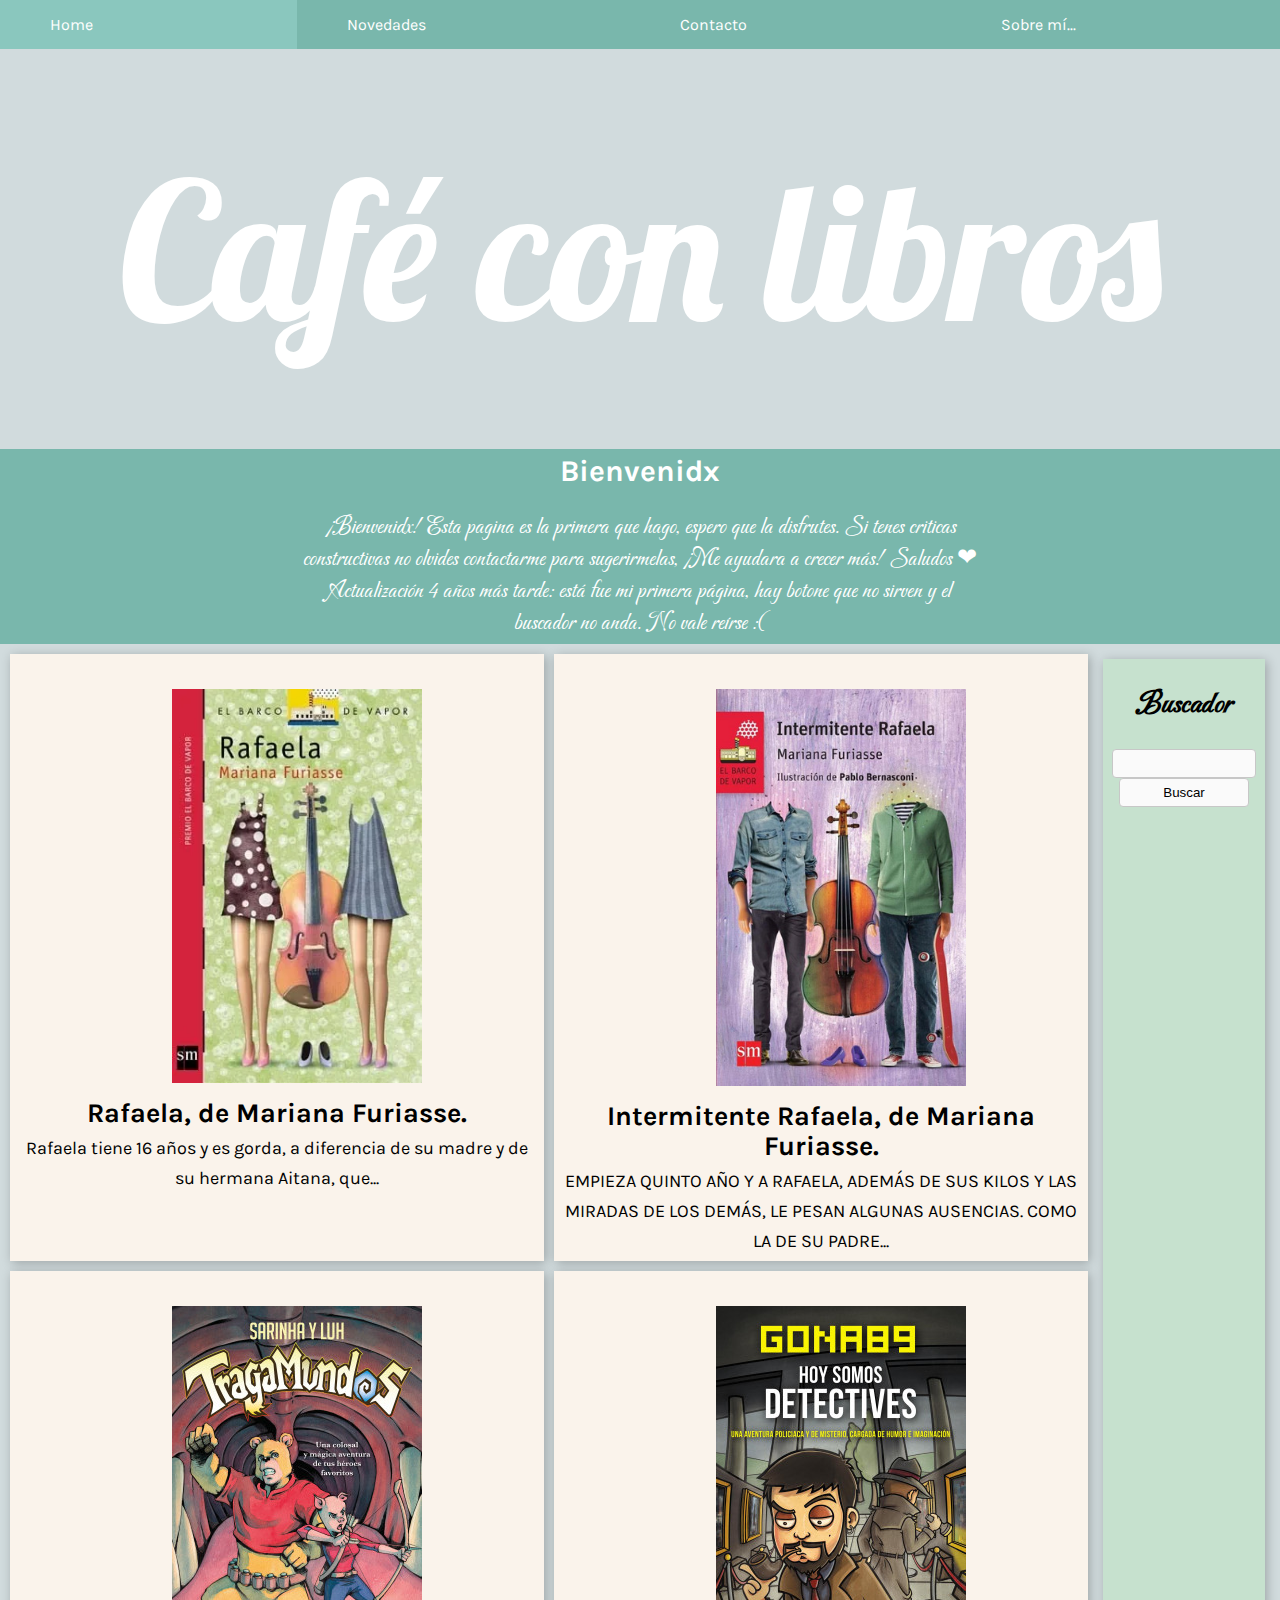
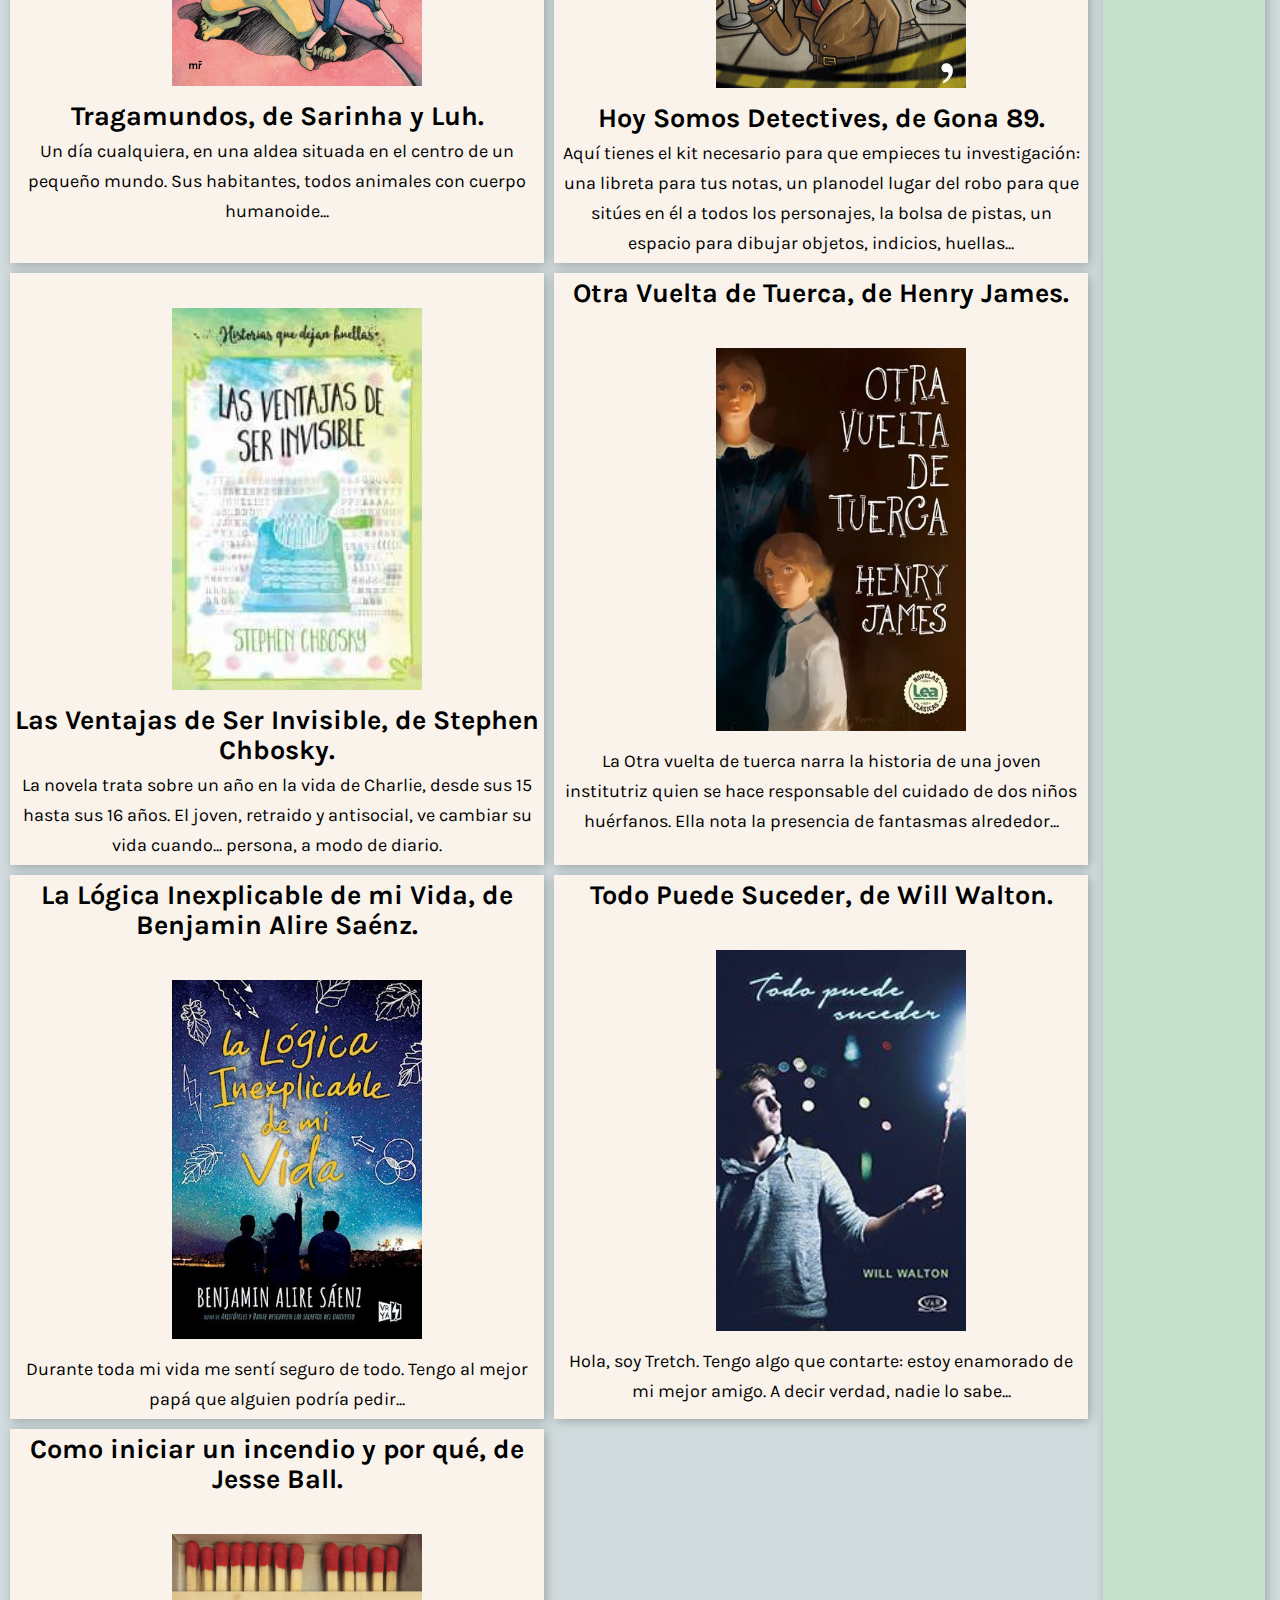
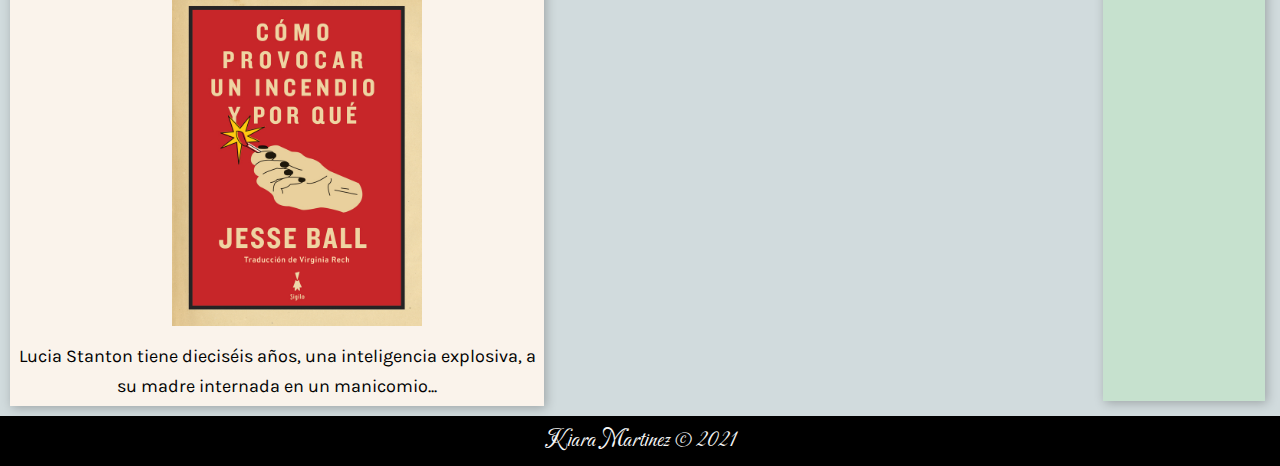
<file: index.html>
<!DOCTYPE html>
<html lang="en">
<head>
    <meta charset="UTF-8">
    <!-- permite carácteres especiales-->
    <meta http-equiv="X-UA-Compatible" content="IE=edge">
     <!-- para indicarle a Microsoft Internet Explorer que utilice el motor de renderizado más reciente (edge) -->
    <meta name="viewport" content="width=device-width, initial-scale=1.0">
    <!-- le dice al navegador que el ancho de la pantalla debe considerarse el "Ancho completo" de la página. Lo que significa que no importa el ancho del dispositivo en el que se encuentre, ya sea en el escritorio o en el móvil.-->
    <link href="https://fonts.googleapis.com/css2?family=Carattere&display=swap" rel="stylesheet">
    <link href="https://fonts.googleapis.com/css2?family=Karla&display=swap" rel="stylesheet">
    <link href="https://fonts.googleapis.com/css2?family=Lobster&display=swap" rel="stylesheet">
    <link href="https://fonts.googleapis.com/css2?family=Berkshire+Swash&display=swap" rel="stylesheet">
    <link rel="stylesheet" href="grid.css">
    <link rel="stylesheet" href="style.css">
    <title>Seré pobre, pero con libros</title>
</head>
<body>
    <header>
        <input type="checkbox" id="btn-menu">
        <label for="btn-menu"> <img src="Menu.png" id="logo"></label>
        <nav class="menu">
            <ul>
                <li><a href="index.html">Home</a></li>
                <li><a href="">Novedades</a></li>
                <li><a href="contacto.html">Contacto</a></li>
                <li><a href="sobremi.html">Sobre mí...</a></li>
            </ul>
        </nav>
    </header>
    <section id="Titulo">
        <div class="sweetscroll">
            <p>
                Café con libros
            </p>
        </div>
    </section>
    <section id="Bienvenida">
        <h2 class="bienvenida">Bienvenidx</h2>
        <br>
        <p>¡Bienvenidx! Esta pagina es la primera que hago, espero que la disfrutes. Si tenes criticas <br>
            constructivas no olvides contactarme para sugerirmelas, ¡Me ayudara a crecer más! Saludos ❤<br>
            Actualización 4 años más tarde: está fue mi primera página, hay botone que no sirven y el <br>
            buscador no anda. No vale reírse :( </p>
    </section>
    <div class="grid">

        <div class="contenedor">
            <div class="link">
                <a href="article1.html"><img id="Portadas" src="coverpage1.jpeg">
                    <h2>
                        Rafaela, de Mariana Furiasse.
                    </h2>
                    <p> Rafaela tiene 16 años y es gorda, a diferencia de su madre y de su hermana Aitana,
                        que...
                    </p>
                </a>
            </div>
            <div class="link">
                <a href="article2.html"><img id="Portadas" src="coverpage2.jpeg">
                    <h2>
                        Intermitente Rafaela, de Mariana Furiasse.
                    </h2>
                    <p> EMPIEZA QUINTO AÑO Y A RAFAELA, ADEMÁS DE SUS KILOS Y LAS MIRADAS DE LOS DEMÁS, LE PESAN ALGUNAS
                        AUSENCIAS. COMO LA DE SU PADRE...
                    </p>
                </a>
            </div>
            <div class="link">
                <a href="article3.html"> <img id="Portadas" src="coverpage3.jpg">
                    <h2>
                        Tragamundos, de Sarinha y Luh.
                    </h2>
                    <p>
                        Un día cualquiera, en una aldea situada en el centro de un pequeño mundo. Sus habitantes, todos
                        animales con cuerpo humanoide...
                    </p>
                </a>
            </div>
            <div class="link">
                <a href="article4.html"> <img id="Portadas" src="hoysomosdetectives.jpg">
                    <h2>
                        Hoy Somos Detectives, de Gona 89.
                    </h2>
                    <p>
                        Aquí tienes el kit necesario para que empieces tu investigación: una libreta para tus notas, un
                        planodel lugar del robo para que sitúes en él a todos los personajes, la bolsa de pistas, un
                        espacio para
                        dibujar objetos, indicios, huellas...
                    </p>
                </a>
            </div>
            <div class="link">
                <a href="article5.html"> <img id="Portadas" src="Lasventajasdeserinvisible.jpg">
                    <h2>
                        Las Ventajas de Ser Invisible, de Stephen Chbosky.
                    </h2>
                    <p>
                        La novela trata sobre un año en la vida de Charlie, desde sus 15 hasta sus 16 años. El
                        joven, retraido y antisocial, ve cambiar su vida cuando...
                        persona, a modo de diario.
                    </p>
                </a>
            </div>

            <div class="link">
                <a href="article6.html">
                    <h2>
                        Otra Vuelta de Tuerca, de Henry James.
                    </h2>
                    <img id="Portadas" src="Otravueltadetuerca.jpg">
                    <p>
                        La Otra vuelta de tuerca narra la historia de una joven institutriz quien se hace
                        responsable del cuidado de dos niños huérfanos. Ella nota la presencia de fantasmas alrededor...
                    </p>
                </a>
            </div>
            <div class="link">
                <a href="article7.html">
                    <h2>
                        La Lógica Inexplicable de mi Vida, de Benjamin Alire Saénz.
                    </h2>
                    <img id="Portadas" src="Lalogicainexplicabledemivida.jpg">
                    <p>
                        Durante toda mi vida me sentí seguro de todo. Tengo al mejor papá que alguien podría
                        pedir...
                    </p>
                </a>
            </div>
            <div class="link">
                <a href="article8.html">
                    <h2>
                        Todo Puede Suceder, de Will Walton.
                    </h2>
                    <img id="Portadas" src="todopuedesuceder.jpg">
                    <p>
                        Hola, soy Tretch. Tengo algo que contarte: estoy enamorado de mi mejor amigo. A decir
                        verdad, nadie lo sabe...
                    </p>
                </a>
            </div>
            <div class="link">
                <a href="article9.html">
                    <h2>
                        Como iniciar un incendio y por qué, de Jesse Ball.
                    </h2>
                    <img id="Portadas" src="CPUIYPQ.jpg">
                    <p>
                        Lucia Stanton tiene dieciséis años, una inteligencia explosiva, a su madre
                        internada en
                        un manicomio...
                    </p>
                </a>
            </div>

        </div>

        <div class="aside">
            <h2> Buscador</h2>
            <form>
                <input type="text">
                <input type="submit" value="Buscar" />
            </form>
        </div>
    </div>
    <footer>
        Kiara Martinez &copy; 2021
    </footer>
</body>
</html>
</file>
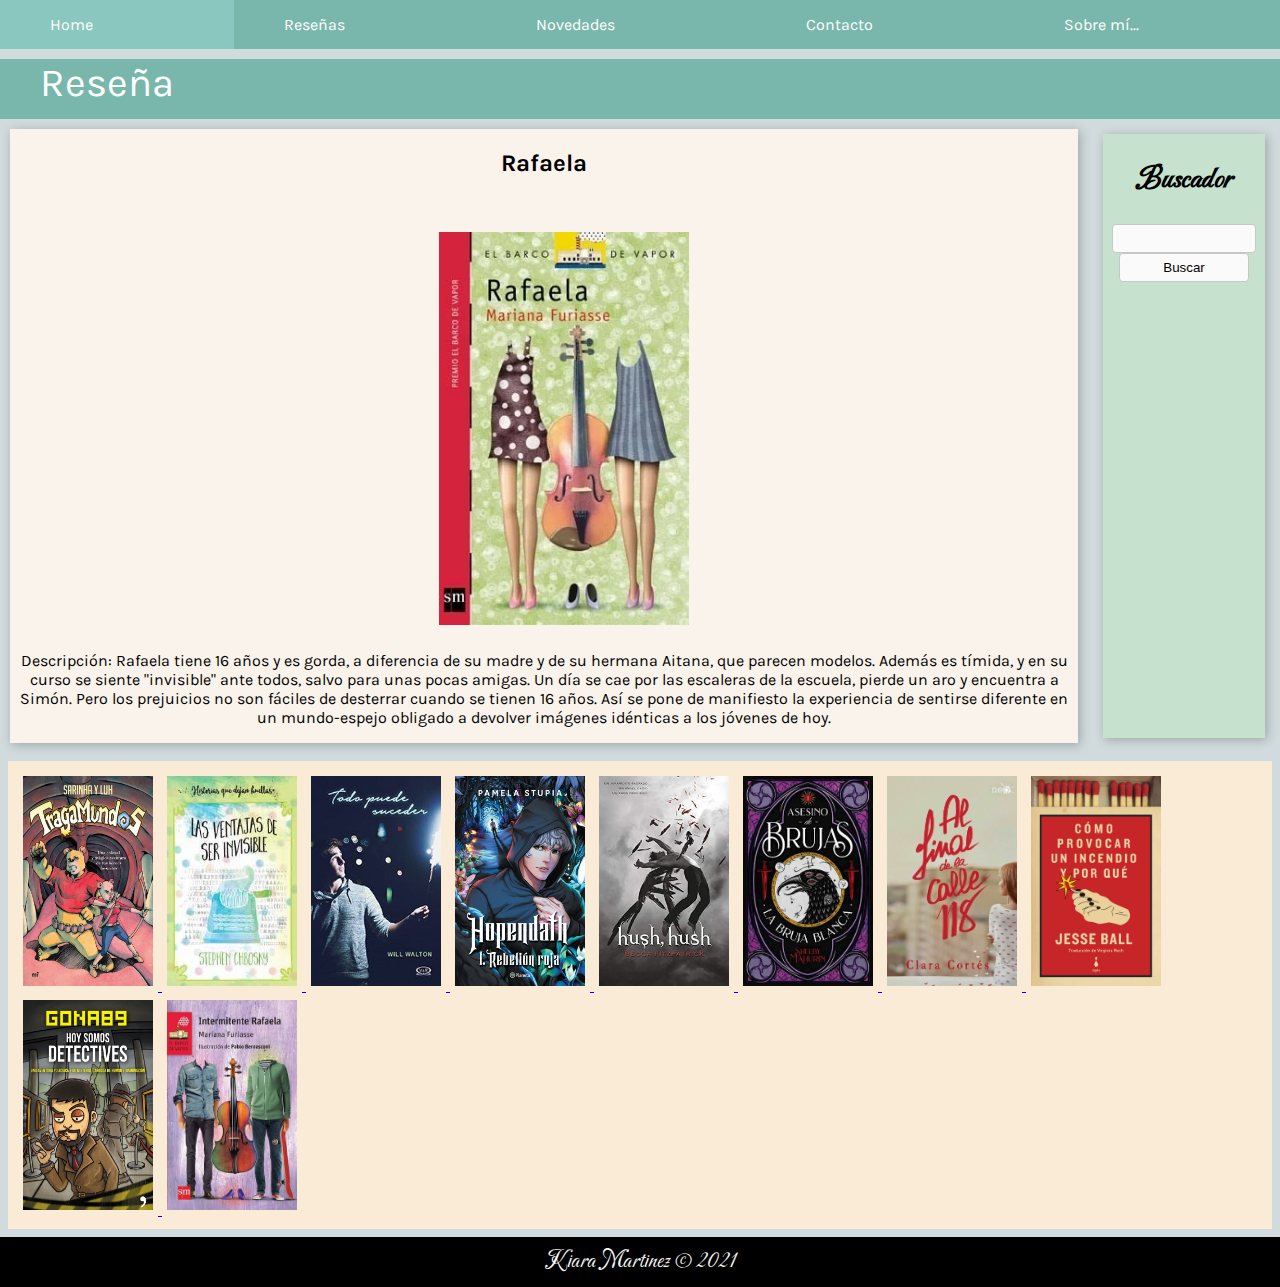
<file: article1.html>
<!DOCTYPE html>
<html lang="en">

<head>
    <meta charset="UTF-8">
    <meta http-equiv="X-UA-Compatible" content="IE=edge">
    <meta name="viewport" content="width=device-width, initial-scale=1.0">
    <link href="https://fonts.googleapis.com/css2?family=Roboto+Condensed&display=swap" rel="stylesheet">
    <link href="https://fonts.googleapis.com/css2?family=Carattere&display=swap" rel="stylesheet">
    <link href="https://fonts.googleapis.com/css2?family=Karla&display=swap" rel="stylesheet">
    <link rel="stylesheet" href="styles.css">
    <link rel="stylesheet" href="grid.css">

    <title> Seré pobre, pero con libros. </title>
</head>

<body>
    <header>
        <nav class="menu">
            <ul>
                <li><a href="index.html"> Home</a></li>
                <li><a href="Reseñas.html">Reseñas</a></li>
                <li><a href="grid.HTML">Novedades</a></li>
                <li><a href="contacto.html"> Contacto</a></li>
                <li><a href="sobremi.html">Sobre mí...</a></li>
            </ul>
        </nav>
    </header>
    <section id="TituloP">
        <div class="sweetscrollP">
            <p>
                Reseña
            </p>
        </div>
    </section>

    <div class="grid">
        <div class="contenedorc">
            <div class="inside1">
                <h2 class="subtitulo">Rafaela</h2>
            </div>
            <div class="inside2">
                <img id="Portadas" src="coverpage1.jpeg" />
            </div>
            <div class="inside3">
                <p>
                    Descripción: Rafaela tiene 16 años y es gorda, a diferencia de su madre y de su hermana Aitana,
                    que
                    parecen modelos.
                    Además es tímida, y en su curso se siente "invisible" ante todos, salvo para unas pocas amigas.
                    Un
                    día se cae por las escaleras de la escuela, pierde un aro y encuentra a Simón. Pero los
                    prejuicios
                    no
                    son fáciles de desterrar cuando se tienen 16 años. Así se pone de manifiesto la experiencia de
                    sentirse
                    diferente en un mundo-espejo obligado a devolver imágenes idénticas a los jóvenes de hoy.
                </p>
            </div>
        </div>
        <div class="aside">
            <h2> Buscador</h2>
            <form>
                <input type="text">
                <input type="submit" value="Buscar" />
            </form>
        </div>

    </div>
    <section id="Sugestions">
        <a href="article3.html">
            <img id="Miniaturas" src="coverpage3.jpg">
        </a>
        <a href="article5.html">
            <img id="Miniaturas" src="Lasventajasdeserinvisible.jpg">
        </a>
        <a href="article8.html">
            <img id="Miniaturas" src="todopuedesuceder.jpg">
        </a>
        <a href="grid.HTML">
            <img id="Miniaturas" src="Hopendath.jpg">
        </a>
        <a href="rafaela.HTML">
            <img id="Miniaturas" src="hushush.jpg">
        </a>
        <a href="contacto.HTML">
            <img id="Miniaturas" src="ASESINODEBURJAS.jpg">
        </a>
        <a href="sobremi.HTML">
            <img id="Miniaturas" src="AFDLC188.jpg">
        </a>
        <a href="article9.html">
            <img id="Miniaturas" src="CPUIYPQ.jpg">
        </a>
        <a href="article4.html">
            <img id="Miniaturas" src="hoysomosdetectives.jpg">
        </a>
        <a href="article2.html">
            <img id="Miniaturas" src="coverpage2.jpeg">
        </a>
    </section>

    <footer>
        Kiara Martinez &copy; 2021
    </footer>

</body>

</html>
</file>
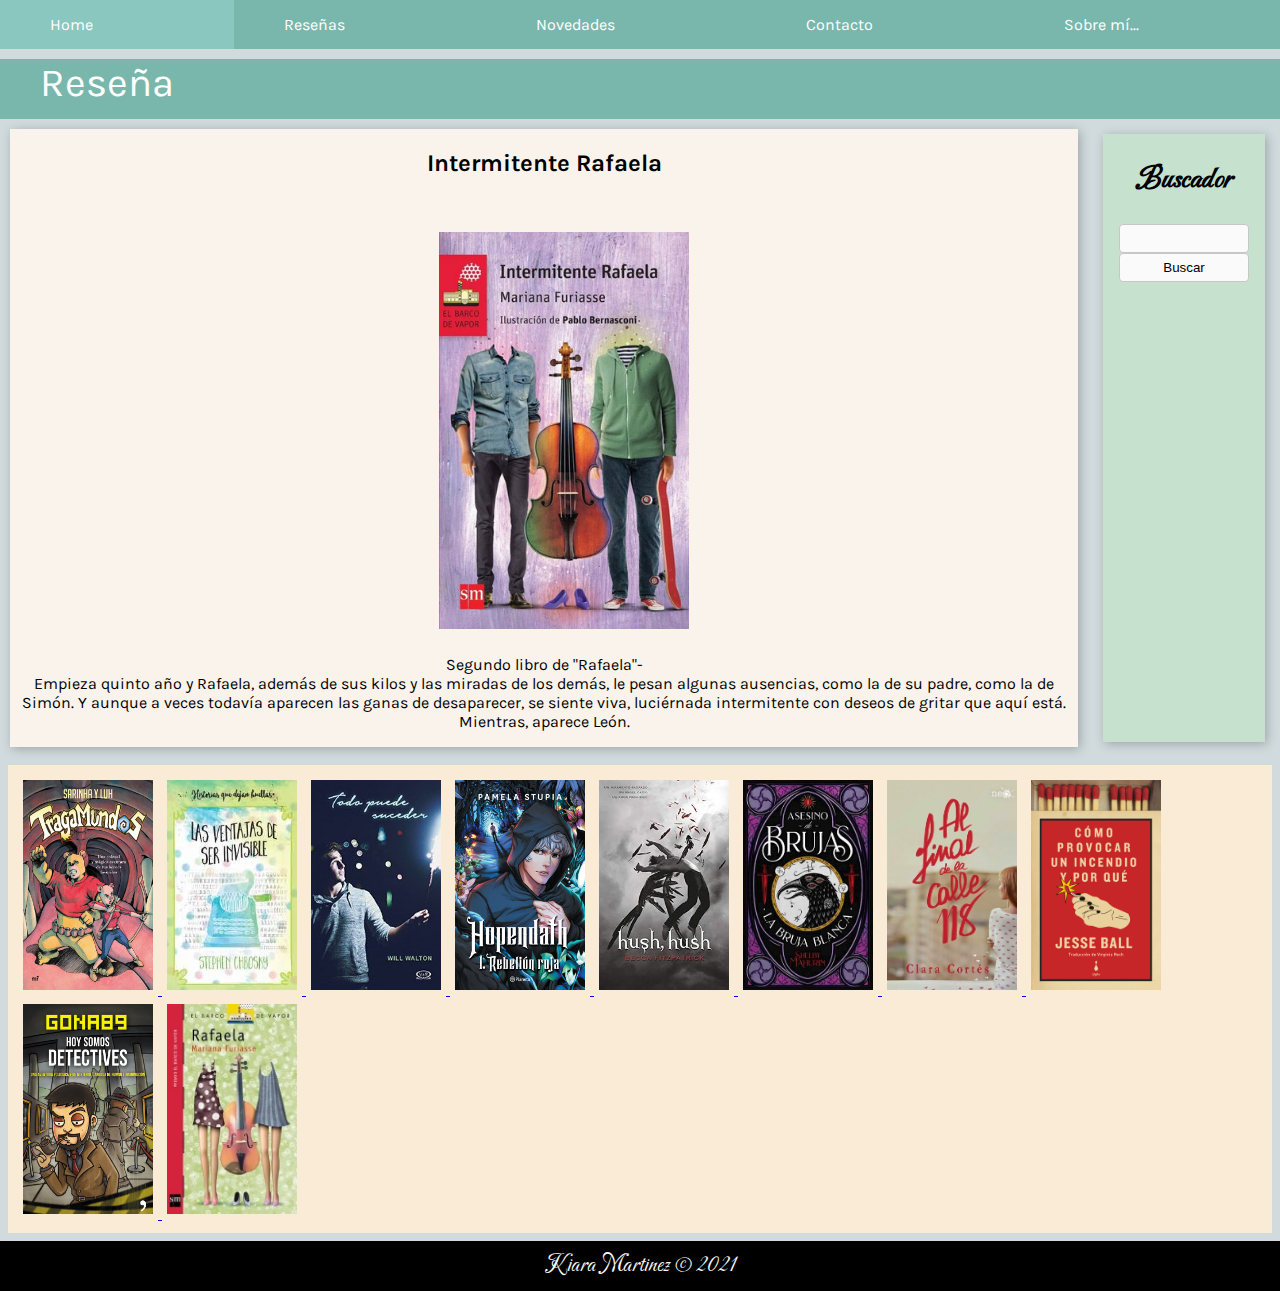
<file: article2.html>
<head>
    <meta charset="UTF-8">
    <meta http-equiv="X-UA-Compatible" content="IE=edge">
    <meta name="viewport" content="width=device-width, initial-scale=1.0">
    <link href="https://fonts.googleapis.com/css2?family=Roboto+Condensed&display=swap" rel="stylesheet">
    <link href="https://fonts.googleapis.com/css2?family=Carattere&display=swap" rel="stylesheet">
    <link href="https://fonts.googleapis.com/css2?family=Karla&display=swap" rel="stylesheet">
    <link rel="stylesheet" href="styles.css">
    <link rel="stylesheet" href="grid.css">

    <title> Seré pobre, pero con libros. </title>
</head>

<body>
    <header>
        <nav class="menu">
            <ul>
                <li><a href="index.html"> Home</a></li>
                <li><a href="Reseñas.html">Reseñas</a></li>
                <li><a href="grid.HTML">Novedades</a></li>
                <li><a href="contacto.html"> Contacto</a></li>
                <li><a href="sobremi.html">Sobre mí...</a></li>
            </ul>
        </nav>
    </header>
    <section id="TituloP">
        <div class="sweetscrollP">
            <p>
               Reseña
            </p>
        </div>
           </section>


    <div class="grid">
        <div class="contenedorc">
            <div class="article">

                <h2 class="subtitulo"> Intermitente Rafaela</h2>
                <img id="Portadas" src="coverpage2.jpeg" />
                <p>
                    Segundo libro de "Rafaela"-
                    <br>
                    Empieza quinto año y Rafaela, además de sus kilos y las miradas de los demás, le pesan algunas
                    ausencias, como la de su padre, como la de Simón. Y aunque a veces todavía aparecen las ganas de
                    desaparecer,
                    se siente viva, luciérnada intermitente con deseos de gritar que aquí está. Mientras, aparece León.
                </p>
                
            </div>

        </div>
        <div class="aside">
            <h2> Buscador</h2>
            <form>
                <input type="text">
                <input type="submit" value="Buscar" />
            </form>
        </div>

    </div>
    <section id="Sugestions">
        <a href="article3.html">
            <img id="Miniaturas" src="coverpage3.jpg">
       </a>
       <a href="article5.html">
           <img id="Miniaturas" src="Lasventajasdeserinvisible.jpg">
       </a>
       <a href="article8.html">
           <img id="Miniaturas" src="todopuedesuceder.jpg">
       </a>
       <a href="grid.HTML">
           <img id="Miniaturas" src="Hopendath.jpg">
       </a>
       <a href="rafaela.HTML">
           <img id="Miniaturas" src="hushush.jpg">
       </a>
       <a href="contacto.HTML">
           <img id="Miniaturas" src="ASESINODEBURJAS.jpg">
       </a>
       <a href="sobremi.HTML">
           <img id="Miniaturas" src="AFDLC188.jpg">
       </a>
       <a href="article9.html">
           <img id="Miniaturas" src="CPUIYPQ.jpg">
       </a>
       <a href="article4.html">
           <img id="Miniaturas" src="hoysomosdetectives.jpg">
       </a>
       <a href="article1.html">
           <img id="Miniaturas" src="coverpage1.jpeg">
       </a>
        </a>
    </section>

    <footer>
        Kiara Martinez &copy; 2021
    </footer>

</body>

</html>
</file>
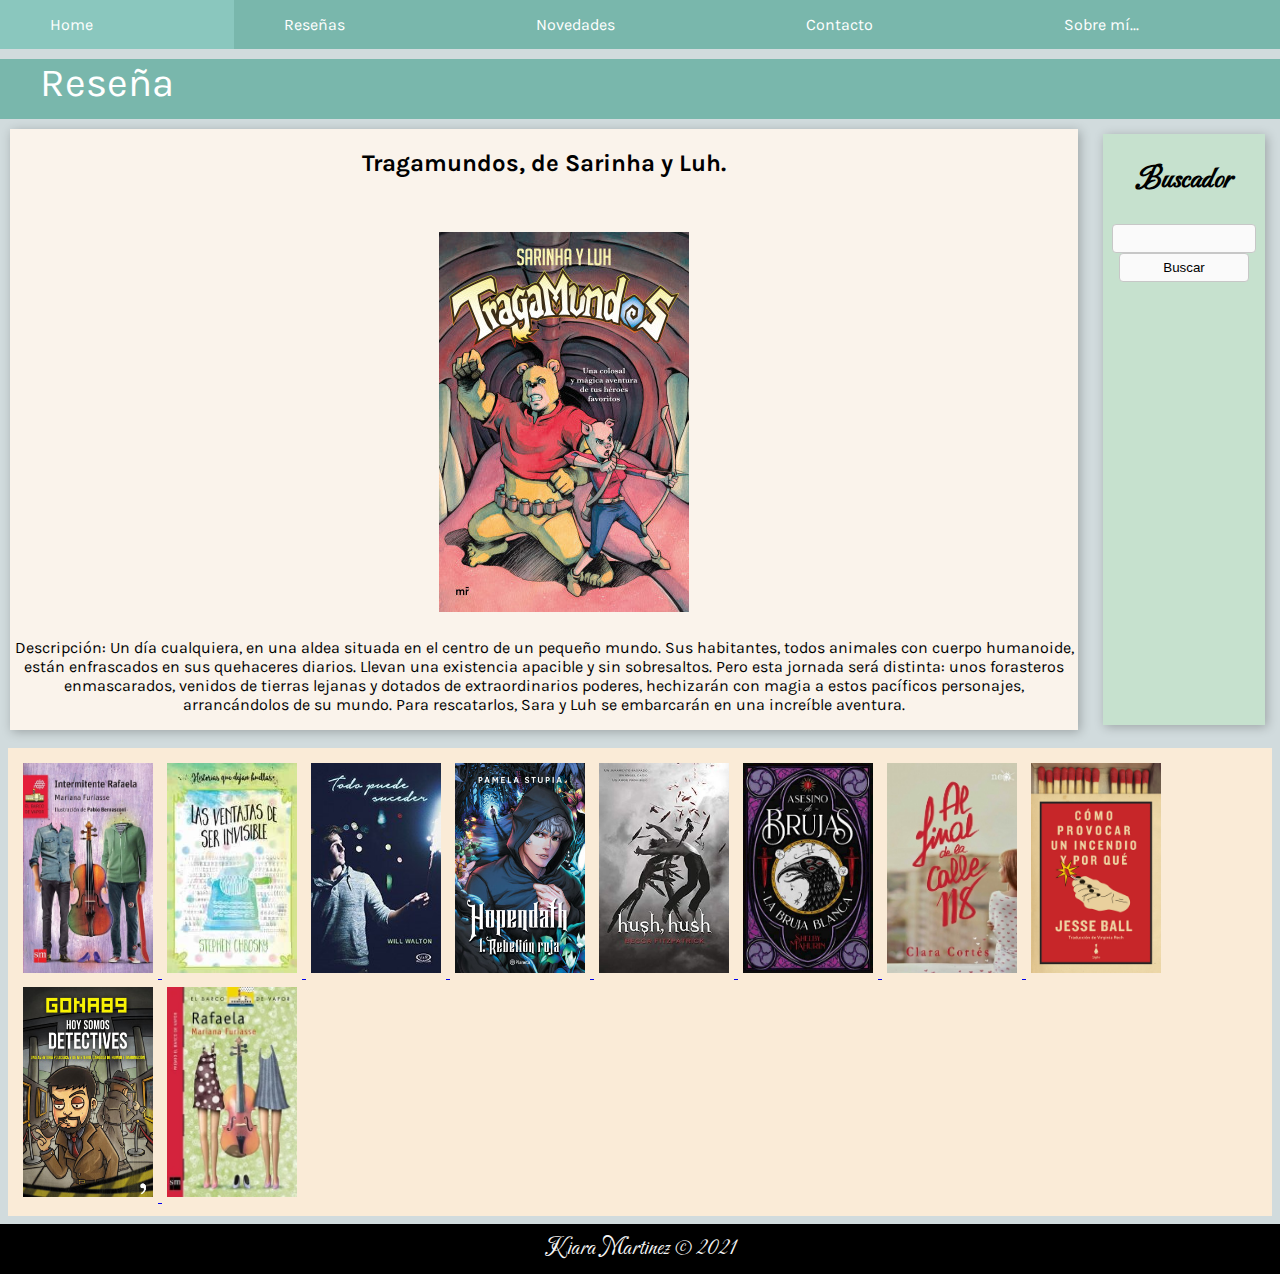
<file: article3.html>
<!DOCTYPE html>
<html lang="en">

<head>
    <meta charset="UTF-8">
    <meta http-equiv="X-UA-Compatible" content="IE=edge">
    <meta name="viewport" content="width=device-width, initial-scale=1.0">
    <link href="https://fonts.googleapis.com/css2?family=Roboto+Condensed&display=swap" rel="stylesheet">
    <link href="https://fonts.googleapis.com/css2?family=Carattere&display=swap" rel="stylesheet">
    <link href="https://fonts.googleapis.com/css2?family=Karla&display=swap" rel="stylesheet">
    <link rel="stylesheet" href="styles.css">
    <link rel="stylesheet" href="grid.css">

    <title> Seré pobre, pero con libros. </title>
</head>

<body>
    <header>
        <nav class="menu">
            <ul>
                <li><a href="index.html"> Home</a></li>
                <li><a href="Reseñas.html">Reseñas</a></li>
                <li><a href="grid.HTML">Novedades</a></li>
                <li><a href="contacto.html"> Contacto</a></li>
                <li><a href="sobremi.html">Sobre mí...</a></li>
            </ul>
        </nav>
    </header>
    
    <section id="TituloP">
        <div class="sweetscrollP">
            <p>
               Reseña
            </p>
        </div>
           </section>
           
    <div class="grid">
        <div class="contenedorc">
            <div class="article">
                <h2>
                    Tragamundos, de Sarinha y Luh.
                </h2>
                <img id="Portadas" src="coverpage3.jpg">
                <p>
                    Descripción:
                    Un día cualquiera, en una aldea situada en el centro de un pequeño mundo. Sus habitantes, todos
                    animales
                    con cuerpo humanoide, están enfrascados en sus quehaceres diarios. Llevan una existencia apacible y
                    sin
                    sobresaltos. Pero esta jornada será distinta: unos forasteros enmascarados, venidos de tierras
                    lejanas y
                    dotados de extraordinarios poderes, hechizarán con magia a estos pacíficos personajes, arrancándolos
                    de
                    su mundo. Para rescatarlos, Sara y Luh se embarcarán en una increíble aventura.
                </p>
            </div>

        </div>
        <div class="aside">
            <h2> Buscador</h2>
            <form>
                <input type="text">
                <input type="submit" value="Buscar" />
            </form>
        </div>

    </div>
    <section id="Sugestions">
        <a href="article2.html">
            <img id="Miniaturas" src="coverpage2.jpeg">
       </a>
       <a href="article5.html">
           <img id="Miniaturas" src="Lasventajasdeserinvisible.jpg">
       </a>
       <a href="article8.html">
           <img id="Miniaturas" src="todopuedesuceder.jpg">
       </a>
       <a href="grid.HTML">
           <img id="Miniaturas" src="Hopendath.jpg">
       </a>
       <a href="rafaela.HTML">
           <img id="Miniaturas" src="hushush.jpg">
       </a>
       <a href="contacto.HTML">
           <img id="Miniaturas" src="ASESINODEBURJAS.jpg">
       </a>
       <a href="sobremi.HTML">
           <img id="Miniaturas" src="AFDLC188.jpg">
       </a>
       <a href="article9.html">
           <img id="Miniaturas" src="CPUIYPQ.jpg">
       </a>
       <a href="article4.html">
           <img id="Miniaturas" src="hoysomosdetectives.jpg">
       </a>
       <a href="article1.html">
           <img id="Miniaturas" src="coverpage1.jpeg">
       </a>
        
    </section>

    <footer>
        Kiara Martinez &copy; 2021
    </footer>

</body>

</html>
</file>
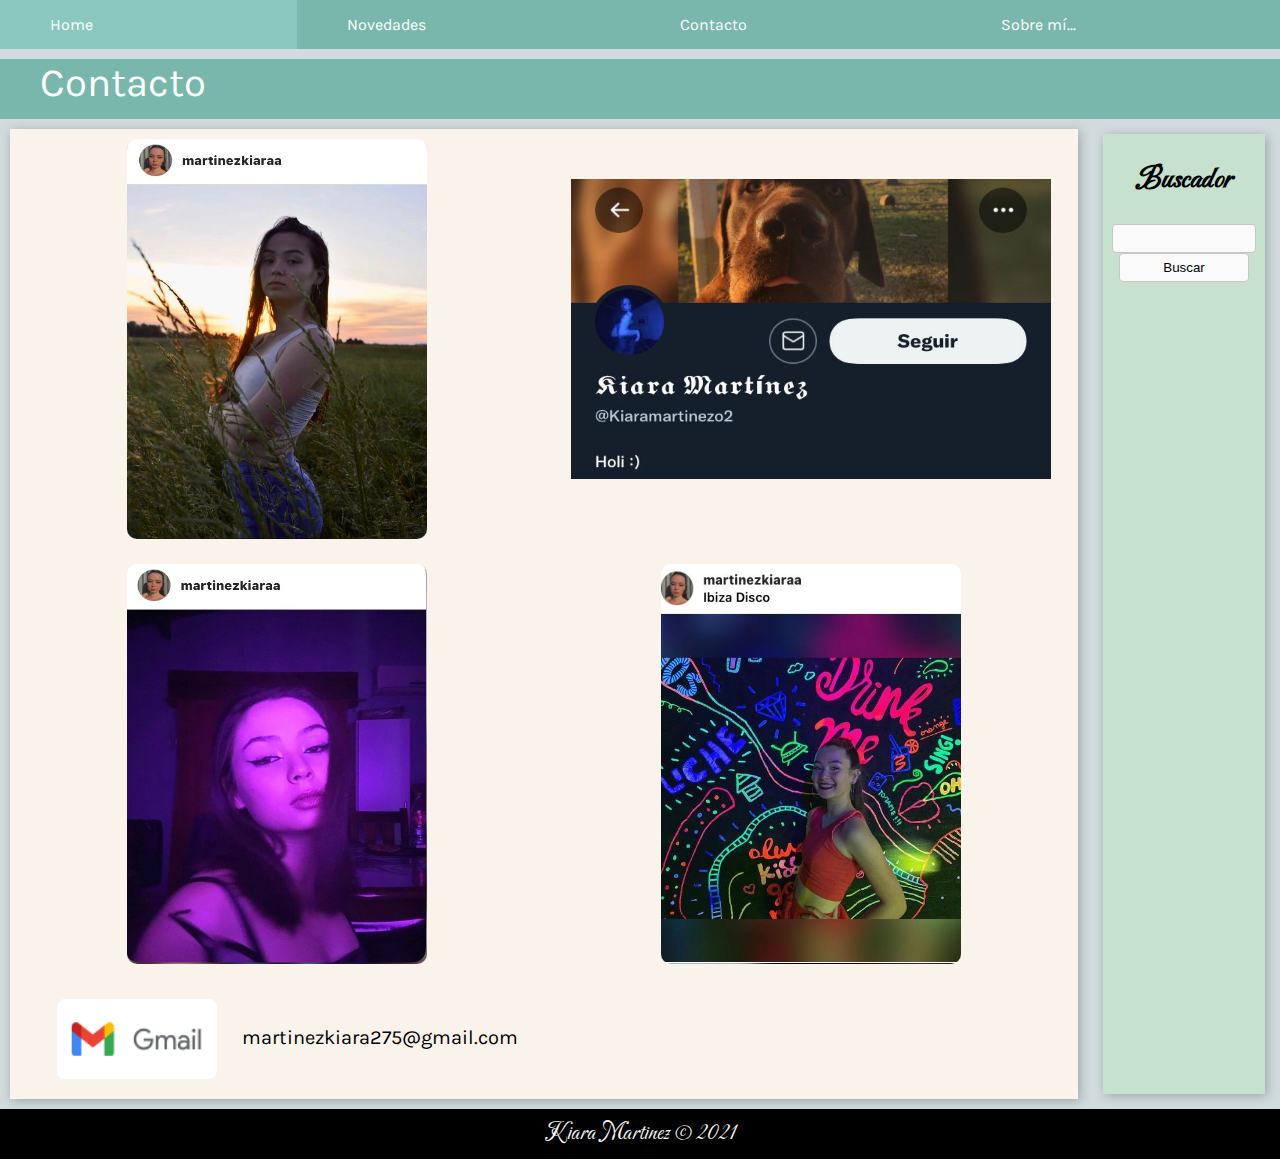
<file: contacto.html>
<!DOCTYPE html>
<html lang="en">

<head>
    <meta charset="UTF-8">
    <meta http-equiv="X-UA-Compatible" content="IE=edge">
    <meta name="viewport" content="width=device-width, initial-scale=1.0">
    <link href="https://fonts.googleapis.com/css2?family=Roboto+Condensed&display=swap" rel="stylesheet">
    <link href="https://fonts.googleapis.com/css2?family=Carattere&display=swap" rel="stylesheet">
    <link href="https://fonts.googleapis.com/css2?family=Karla&display=swap" rel="stylesheet">
    <link rel="stylesheet" href="styles.css">
    <link rel="stylesheet" href="grid.css">

    <title> Seré pobre, pero con libros. </title>
</head>

<body>
    <header>
        <input type="checkbox" id="btn-menu">
        <label for="btn-menu"> <img src="Menu.png" id="logo"></label>
        <nav class="menu">
            <ul>
                <li><a href="index.html">Home</a></li>
                <li><a href="">Novedades</a></li>
                <li><a href="contacto.html">Contacto</a></li>
                <li><a href="sobremi.html">Sobre mí...</a></li>
            </ul>
        </nav>
    </header>

    <section id="TituloP">
        <div class="sweetscrollP">
            <p>
                Contacto
            </p>
        </div>
    </section>

    <div class="grid">
        <div class="contenedort">
            <div class="textoc">
                <div class="inside1">
                    <a href="https://www.instagram.com/p/B6HHiPSFwGf/?utm_medium=copy_link">
                        <img class="fotos" src="IG1.jpeg">
                    </a>
                </div>
                <div class="inside2">
                    <a href="https://twitter.com/Kiaramartinezo2">
                        <img class="twitter" src="twitter.jpeg">
                    </a>
                </div>
                <div class="inside3">
                    <a href="https://www.instagram.com/p/CTJKu6Ns7qR/?utm_medium=copy_link">
                        <img class="fotos" src="IG3.jpeg">
                    </a>
                </div>
                <div class="inside4">
                    <a href="https://www.instagram.com/p/B4GGM0vFNET/?utm_medium=copy_link">
                        <img class="fotos" src="IG2.jpeg">
                    </a>
                </div>
                <div class="inside5">
                    <img class="gmail" src="GMAIL.PNG">
                    martinezkiara275@gmail.com
                </div>
            </div>
        </div>
        <div class="aside">
            <h2> Buscador</h2>
            <form>
                <input type="text">
                <input type="submit" value="Buscar" />
            </form>
        </div>

    </div>

    <footer>
        Kiara Martinez &copy; 2021
    </footer>

</body>

</html>
</file>
<file: grid.css>
.contenedor {
    display: grid;
    grid-template-columns: 50% 50%;
    grid-gap: 10px;
}
.contenedorc {
    display: grid;
    grid-template-columns: 100%;
   /* grid-gap: 5px; */
}
.contenedort{
    display: grid;
    grid-template-columns: 100%;
    grid-gap: 5px;
}
@media (max-width:768px){
    .contenedor {
        display: grid;
        grid-template-columns: 50% 50%;
        grid-column-gap: 5px !;
    }
}
</file>
<file: style.css>
body {
    margin: 0;
    background-color: rgba(209,219,221,255);
    font-size: 16px;
}
header {
    width: 100%;
   background-color: rgba(121,183,172,255) ;
   position: sticky;
   top: 0;
   margin-left: auto;
   margin-right: auto;
   min-width: 18.75rem;
}
#btn-menu{
    display: none;
    width: 1.875rem;
    height: 1.875rem;
    padding: 0.625rem;
}
header label{
    display: none;
border-right: 1px solid #fff;
}
header label:hover{
    cursor: pointer;
    background: rgba(138,199,190,259);
}
#logo{
    width: 1.875rem;
    height: 1.875rem;
    padding: 0.3125rem;
}
.menu ul{
    margin: 0;
    list-style: none;
   padding: 0;
    display: flex;
    justify-content: center;
}
.menu li:hover{
    background: rgba(138,199,190,259);
}
.menu li{
    flex-grow: 1;
}
.menu li a  {
    display: block;
    padding: 0.9375rem  3.125rem;
    color: #fff;
    text-decoration: none;
    font-family: 'Karla'; 
}
#Titulo{
    height: 400px;
    display: flex;
    justify-content: space-evenly;
    padding: 0px 2.5rem;
    align-items: center;
    background-image:url('https://raw.githubusercontent.com/Martinezkiaraa/caf-conlibros/main/Fondo.jpg');
}

.sweetscroll p{
    font-family: 'Lobster', cursive;
    color: white;
    font-size: 12rem;
    height: 6.25rem;
    width: 100%;
    margin: 0px;
    text-align: center;
    padding: 20px 0;
    line-height: 6.25rem;
}
#Bienvenida{
     color: white;
   width: 100%;
   /*height: 6.25rem;*/
   height: auto;
   background-color: rgba(121,183,172,255) ;
   text-align: center; 
   font-family: 'Karla';
   font-size: 1.25rem;
}
#Bienvenida> h2{
   margin: 0;
   padding-top: 4px;
}
#Bienvenida> p{
    font-size: 1.50rem;
    font-family: 'Carattere', cursive;
    line-height: 2rem;
    margin: 0;
    padding-bottom: 4px;
}
#TituloP{
    margin-top: 10px;
    height: 60px;
    justify-content: space-evenly;
    padding: 0px 40px;
    align-items: center;
    background-color: rgba(121,183,172,255);
}
.sweetscrollP p{
    font-family: 'Lobster', 'Karla', cursive;
    color: white;
    font-size: 40px;
    height: 50px;
    width: 100%;
    margin: 0px;
    text-align: left;
    line-height: auto;
}
.grid{
    display: grid;
    grid-template-columns: 85% 15%;
    }
.contenedor {
    width: auto;
margin: 0.625rem;
line-height: 3.125rem;
text-align: center;
}
.contenedor > div {
    /*padding: 0.625rem;*/
    color: black;
    background-color:rgba(250,243,235,255);
  box-shadow: 2px 2px 10px rgba(0,0,0,.25);
}
.link{
    font-family: 'Karla', cursive;
    font-size:large;
    line-height: 30px;
}
.link > a{
   color: black;
   text-decoration: none;
   margin: auto;
}
.link> a > h2{
    margin: 5px;
}
.link> a > p{
    margin: 5px;
}
/* COTENEDORES DE TEXTO*/
.contenedort{
    text-decoration: none;
    width: auto;
    margin: 10px;   
    font-size: 30px;
    font-family: 'Karla';
    color: black;
    line-height: 50px;
    text-align: center; 
    background-color:rgba(250,243,235,255);
    box-shadow: 2px 2px 10px rgba(0,0,0,.25);
}
.contenedort > div { 
    display: grid;
    grid-template-columns: auto auto;
    grid-template-rows: auto auto;
}
/* CONTENEDOR DE LINK EN CONTACTO*/
.contenedort >div> .inside2 a{
text-decoration: none;
color: black;
}
.contenedort >div> .inside5 {
font-size: 20px;
}
/* clases de imagenes*/
img.fotos {
    border-radius: 10px;
    height: 400px;
    width: 300px;
    margin-top: 10px;
}
img.logo{
    border-radius: 10px;
    margin-top: 10px;
    height: 200px;
    width: 200px;
}
img.twitter{
    height: 300px;
    width: 480px;
    margin-top: 50px ;
    vertical-align: text-bottom;
}
img.gmail{
    vertical-align: middle;
    height: 80px;
    width: 160px;
    margin: 20px;
    border-radius: 8px;
}
.contenedorc{
    text-decoration: none;
     width: auto;
     margin: 10px;   
     font-size: 1rem;
     font-family: 'Karla';
     color: black;
     text-align: center; 
     background-color:rgba(250,243,235,255);
     box-shadow: 2px 2px 10px rgba(0,0,0,.25);
 }
 .contenedorc > div> .inside1 h2 {
     width: 100%;
     height: 80px;
     font-family: 'Carattere';
 }
#Portadas {
    margin-top: 25px;
    margin-left: 40px;
    max-width: 100%;
    width: 250px;
    height: auto;
    vertical-align: middle;
  padding: 10px;
    /*vertical-align:-webkit-baseline-middle;*/
   }
   .aside{
    background-color: rgba(198,225,206,255) ;
    margin: 15px;
    text-align: center;
    box-shadow: 2px 2px 10px rgba(0,0,0,.25);
}
.aside>h2{
    font-size: 2rem;
    font-family: 'Carattere';
}
.aside input{
    padding: 6px;
  text-align: center;
  width: 8.125rem;
  border: 1px solid #c7c7c7;
  background-color: rgb(250, 250, 250);
  border-radius: 4px;
  outline: none;
}
footer{
    background-color:black;
    color: whitesmoke;
    text-align: center;
    height: 50px ;
    line-height: 50px;
    font-family: 'Carattere', cursive;
    font-size: x-large;
}
#Sugestions{
    background-color: antiquewhite;
    margin: 8px;
    display: inline-block;
    width: auto;
    padding: 10px;
}
#Miniaturas{
    margin: 5px;
    width: 130px;
    height: 210px;
}



@media (max-width:768px){
    header label{
        width: 40px;
        display: block;
    }
    .menu {
        position: absolute;
        background:rgba(138,199,190,259);
        width: 70%;
        margin-left: -70%;
        transition: all 0.5s;
    }
    .menu ul{
        flex-direction: column;
    }
    .menu li{
        border-top: 1px solid #fff;
    }
    #btn-menu:checked ~ .menu {
        margin: 0;
    }
    #Titulo{
        height: 8.4375rem;
        min-width: 8.75rem;
    }
    .sweetscroll p{
        font-family: 'Lobster', cursive;
        color: white;
        font-size: 3rem;
       /* height: 2rem;*/
        width: 100%;
        margin: 0px;
        text-align: center;
        padding: 20px 0;
        line-height: 6.25rem;
    }
    #Bienvenida{
        color: white;
      width: 100%;
      /*height: 6.25rem;*/
      height: auto;
      background-color: rgba(121,183,172,255) ;
      text-align: center; 
      font-family: 'Karla';
      font-size: 0.9rem;
   }
   #Bienvenida> h2{
      margin: 0;
      padding-top: 1px;
   }
   #Bienvenida> p{
       font-size: 1rem;
       font-family: 'Carattere', cursive;
       line-height: 1rem;
       margin: 0;
       padding-bottom: 2px;
   }
   #TituloP{
    color: white;
     /* width: 100%;*/
      /*height: 6.25rem;*/
      height: auto;
      background-color: rgba(121,183,172,255) ;
      text-align: center; 
      font-family: 'Karla';
      font-size: 0.9rem;
}
.sweetscrollP p{
    font-family: 'Lobster', 'Karla', cursive;
    color: white;
    font-size: 1rem;
    height: auto;
    width: 375px;
    margin: 0px;
    text-align: left;
    line-height: auto;
}
   .grid{
    display: grid;
    grid-template-columns: 100%;
    }
   .contenedor {
    width: 370px;
    margin-left: 30px;
    margin-top: 10px;
  line-height: 3.125rem;
  text-align: center;
 }
 .contenedor > div {
    width: 7.8125rem;
    height: 11.875rem;
    color: black;
    background-color:rgba(250,243,235,255);
  box-shadow: 1px 1px 5px rgba(0,0,0,.25);
 }

 .link h2{
  /*  font-family: 'Karla', cursive;
    font-size:0.5rem;
    line-height: 11px;*/
    display: none;
 }
 .link > a >p {
   display: none;
 }
 /* COTENEDORES DE TEXTO*/
.contenedort{
    text-decoration: none;
    width: auto;
    margin: 0.3125rem;   
    font-size: 0.9375rem;
    font-family: 'Karla';
    color: black;
    line-height: 1.5625rem;
    text-align: center; 
    background-color:rgba(250,243,235,255);
    box-shadow: 2px 2px 10px rgba(0,0,0,.25);
}
.contenedort > div { 
    display: grid;
    grid-template-columns: auto auto;
    grid-template-rows: auto auto;
}
/* CONTENEDOR DE LINK EN CONTACTO*/
.contenedort >div> .inside2 a{
text-decoration: none;
color: black;
}
.contenedort >div> .inside5 {
    margin-left: 10px;
font-size: 10px;
}
/* clases de imagenes*/
img.fotos {
    border-radius: 10px;
    height: 130px;
    width: 104px;
    margin-top: 10px;
}
img.logo{
    border-radius: 10px;
    margin-top: 10px;
    height: 50px;
    width: 50px;
}
img.twitter{
    height: 90px;
    width: 160px;
    margin-top: 25px ;
    margin-right: 10px;
    vertical-align: text-bottom;
}
img.gmail{
    vertical-align: middle;
    height: 40px;
    width: 80px;
    margin: 10px;
    border-radius: 8px;
}
.contenedorc{
    text-decoration: none;
     width: auto;
     margin: 5px;   
     font-size: 0.8rem;
     font-family: 'Karla';
     color: black;
     text-align: center; 
     background-color:rgba(250,243,235,255);
     box-shadow: 2px 2px 10px rgba(0,0,0,.25);
 }
 .contenedorc > div {
     /*display: block; */ 
     display:flexbox;
    /* grid-template-columns: 60% 40%;*/
   /*  grid-template-rows: 20% auto;*/
    /* grid-gap: 5px;*/
 
 }
 #Portadas {
    margin-top: 0px;
    margin-left: 0px;
    max-width: 100%;
    height: 190px;
    width: 125px;
    vertical-align: middle;
      padding: 0px;
    /*vertical-align:-webkit-baseline-middle;*/
   }
   .aside{
    visibility: hidden;
 } 
 .aside>h2{
   visibility: hidden;
 }
 .aside input{
    display: none;
 }
 footer{
    background-color:black;
    color: whitesmoke;
    text-align: center;
    width: 100%;
    height: 30px ;
    font-family: 'Carattere', cursive;
    font-size: 1rem;
}
#Sugestions{
  display: none;
}
#Miniaturas{
  display: none;
}

}
</file>
<file: styles.css>
body {
    margin: 0;
    background-color: rgba(209,219,221,255);
    font-size: 16px;
}
header {
    width: 100%;
   background-color: rgba(121,183,172,255) ;
   position: sticky;
   top: 0;
   margin-left: auto;
   margin-right: auto;
   min-width: 18.75rem;
}
#btn-menu{
    display: none;
    width: 1.875rem;
    height: 1.875rem;
    padding: 0.625rem;
}
header label{
    display: none;
border-right: 1px solid #fff;
}
header label:hover{
    cursor: pointer;
    background: rgba(138,199,190,259);
}
#logo{
    width: 1.875rem;
    height: 1.875rem;
    padding: 0.3125rem;
}
.menu ul{
    margin: 0;
    list-style: none;
   padding: 0;
    display: flex;
    justify-content: center;
}
.menu li:hover{
    background: rgba(138,199,190,259);
}
.menu li{
    flex-grow: 1;
}
.menu li a  {
    display: block;
    padding: 0.9375rem  3.125rem;
    color: #fff;
    text-decoration: none;
    font-family: 'Karla'; 
}
#Titulo{
    height: 400px;
    display: flex;
    justify-content: space-evenly;
    padding: 0px 2.5rem;
    align-items: center;
    background-image:url('https://raw.githubusercontent.com/Martinezkiaraa/caf-conlibros/main/Fondo.jpg');
}

.sweetscroll p{
    font-family: 'Lobster', cursive;
    color: white;
    font-size: 12rem;
    height: 6.25rem;
    width: 100%;
    margin: 0px;
    text-align: center;
    padding: 20px 0;
    line-height: 6.25rem;
}
#Bienvenida{
     color: white;
   width: 100%;
   /*height: 6.25rem;*/
   height: auto;
   background-color: rgba(121,183,172,255) ;
   text-align: center; 
   font-family: 'Karla';
   font-size: 1.25rem;
}
#Bienvenida> h2{
   margin: 0;
   padding-top: 4px;
}
#Bienvenida> p{
    font-size: 1.50rem;
    font-family: 'Carattere', cursive;
    line-height: 2rem;
    margin: 0;
    padding-bottom: 4px;
}
#TituloP{
    margin-top: 10px;
    height: 60px;
    justify-content: space-evenly;
    padding: 0px 40px;
    align-items: center;
    background-color: rgba(121,183,172,255);
}
.sweetscrollP p{
    font-family: 'Lobster', 'Karla', cursive;
    color: white;
    font-size: 40px;
    height: 50px;
    width: 100%;
    margin: 0px;
    text-align: left;
    line-height: auto;
}
.grid{
    display: grid;
    grid-template-columns: 85% 15%;
    }
.contenedor {
    width: auto;
margin: 0.625rem;
line-height: 3.125rem;
text-align: center;
}
.contenedor > div {
    /*padding: 0.625rem;*/
    color: black;
    background-color:rgba(250,243,235,255);
  box-shadow: 2px 2px 10px rgba(0,0,0,.25);
}
.link{
    font-family: 'Karla', cursive;
    font-size:large;
    line-height: 30px;
}
.link > a{
   color: black;
   text-decoration: none;
   margin: auto;
}
.link> a > h2{
    margin: 5px;
}
.link> a > p{
    margin: 5px;
}
/* COTENEDORES DE TEXTO*/
.contenedort{
    text-decoration: none;
    width: auto;
    margin: 10px;   
    font-size: 30px;
    font-family: 'Karla';
    color: black;
    line-height: 50px;
    text-align: center; 
    background-color:rgba(250,243,235,255);
    box-shadow: 2px 2px 10px rgba(0,0,0,.25);
}
.contenedort > div { 
    display: grid;
    grid-template-columns: auto auto;
    grid-template-rows: auto auto;
}
/* CONTENEDOR DE LINK EN CONTACTO*/
.contenedort >div> .inside2 a{
text-decoration: none;
color: black;
}
.contenedort >div> .inside5 {
font-size: 20px;
}
/* clases de imagenes*/
img.fotos {
    border-radius: 10px;
    height: 400px;
    width: 300px;
    margin-top: 10px;
}
img.logo{
    border-radius: 10px;
    margin-top: 10px;
    height: 200px;
    width: 200px;
}
img.twitter{
    height: 300px;
    width: 480px;
    margin-top: 50px ;
    vertical-align: text-bottom;
}
img.gmail{
    vertical-align: middle;
    height: 80px;
    width: 160px;
    margin: 20px;
    border-radius: 8px;
}
.contenedorc{
    text-decoration: none;
     width: auto;
     margin: 10px;   
     font-size: 1rem;
     font-family: 'Karla';
     color: black;
     text-align: center; 
     background-color:rgba(250,243,235,255);
     box-shadow: 2px 2px 10px rgba(0,0,0,.25);
 }
 .contenedorc > div> .inside1 h2 {
     width: 100%;
     height: 80px;
     font-family: 'Carattere';
 }
#Portadas {
    margin-top: 25px;
    margin-left: 40px;
    max-width: 100%;
    width: 250px;
    height: auto;
    vertical-align: middle;
  padding: 10px;
    /*vertical-align:-webkit-baseline-middle;*/
   }
   .aside{
    background-color: rgba(198,225,206,255) ;
    margin: 15px;
    text-align: center;
    box-shadow: 2px 2px 10px rgba(0,0,0,.25);
}
.aside>h2{
    font-size: 2rem;
    font-family: 'Carattere';
}
.aside input{
    padding: 6px;
  text-align: center;
  width: 8.125rem;
  border: 1px solid #c7c7c7;
  background-color: rgb(250, 250, 250);
  border-radius: 4px;
  outline: none;
}
footer{
    background-color:black;
    color: whitesmoke;
    text-align: center;
    height: 50px ;
    line-height: 50px;
    font-family: 'Carattere', cursive;
    font-size: x-large;
}
#Sugestions{
    background-color: antiquewhite;
    margin: 8px;
    display: inline-block;
    width: auto;
    padding: 10px;
}
#Miniaturas{
    margin: 5px;
    width: 130px;
    height: 210px;
}



@media (max-width:768px){
    header label{
        width: 40px;
        display: block;
    }
    .menu {
        position: absolute;
        background:rgba(138,199,190,259);
        width: 70%;
        margin-left: -70%;
        transition: all 0.5s;
    }
    .menu ul{
        flex-direction: column;
    }
    .menu li{
        border-top: 1px solid #fff;
    }
    #btn-menu:checked ~ .menu {
        margin: 0;
    }
    #Titulo{
        height: 8.4375rem;
        min-width: 8.75rem;
    }
    .sweetscroll p{
        font-family: 'Lobster', cursive;
        color: white;
        font-size: 3rem;
       /* height: 2rem;*/
        width: 100%;
        margin: 0px;
        text-align: center;
        padding: 20px 0;
        line-height: 6.25rem;
    }
    #Bienvenida{
        color: white;
      width: 100%;
      /*height: 6.25rem;*/
      height: auto;
      background-color: rgba(121,183,172,255) ;
      text-align: center; 
      font-family: 'Karla';
      font-size: 0.9rem;
   }
   #Bienvenida> h2{
      margin: 0;
      padding-top: 1px;
   }
   #Bienvenida> p{
       font-size: 1rem;
       font-family: 'Carattere', cursive;
       line-height: 1rem;
       margin: 0;
       padding-bottom: 2px;
   }
   #TituloP{
    color: white;
     /* width: 100%;*/
      /*height: 6.25rem;*/
      height: auto;
      background-color: rgba(121,183,172,255) ;
      text-align: center; 
      font-family: 'Karla';
      font-size: 0.9rem;
}
.sweetscrollP p{
    font-family: 'Lobster', 'Karla', cursive;
    color: white;
    font-size: 1rem;
    height: auto;
    width: 375px;
    margin: 0px;
    text-align: left;
    line-height: auto;
}
   .grid{
    display: grid;
    grid-template-columns: 100%;
    }
   .contenedor {
    width: 370px;
    margin-left: 30px;
    margin-top: 10px;
  line-height: 3.125rem;
  text-align: center;
 }
 .contenedor > div {
    width: 7.8125rem;
    height: 11.875rem;
    color: black;
    background-color:rgba(250,243,235,255);
  box-shadow: 1px 1px 5px rgba(0,0,0,.25);
 }

 .link h2{
  /*  font-family: 'Karla', cursive;
    font-size:0.5rem;
    line-height: 11px;*/
    display: none;
 }
 .link > a >p {
   display: none;
 }
 /* COTENEDORES DE TEXTO*/
.contenedort{
    text-decoration: none;
    width: auto;
    margin: 0.3125rem;   
    font-size: 0.9375rem;
    font-family: 'Karla';
    color: black;
    line-height: 1.5625rem;
    text-align: center; 
    background-color:rgba(250,243,235,255);
    box-shadow: 2px 2px 10px rgba(0,0,0,.25);
}
.contenedort > div { 
    display: grid;
    grid-template-columns: auto auto;
    grid-template-rows: auto auto;
}
/* CONTENEDOR DE LINK EN CONTACTO*/
.contenedort >div> .inside2 a{
text-decoration: none;
color: black;
}
.contenedort >div> .inside5 {
    margin-left: 10px;
font-size: 10px;
}
/* clases de imagenes*/
img.fotos {
    border-radius: 10px;
    height: 130px;
    width: 104px;
    margin-top: 10px;
}
img.logo{
    border-radius: 10px;
    margin-top: 10px;
    height: 50px;
    width: 50px;
}
img.twitter{
    height: 90px;
    width: 160px;
    margin-top: 25px ;
    margin-right: 10px;
    vertical-align: text-bottom;
}
img.gmail{
    vertical-align: middle;
    height: 40px;
    width: 80px;
    margin: 10px;
    border-radius: 8px;
}
.contenedorc{
    text-decoration: none;
     width: auto;
     margin: 5px;   
     font-size: 0.8rem;
     font-family: 'Karla';
     color: black;
     text-align: center; 
     background-color:rgba(250,243,235,255);
     box-shadow: 2px 2px 10px rgba(0,0,0,.25);
 }
 .contenedorc > div {
     /*display: block; */ 
     display:flexbox;
    /* grid-template-columns: 60% 40%;*/
   /*  grid-template-rows: 20% auto;*/
    /* grid-gap: 5px;*/
 
 }
 #Portadas {
    margin-top: 0px;
    margin-left: 0px;
    max-width: 100%;
    height: 190px;
    width: 125px;
    vertical-align: middle;
      padding: 0px;
    /*vertical-align:-webkit-baseline-middle;*/
   }
   .aside{
    visibility: hidden;
 } 
 .aside>h2{
   visibility: hidden;
 }
 .aside input{
    display: none;
 }
 footer{
    background-color:black;
    color: whitesmoke;
    text-align: center;
    width: 100%;
    height: 30px ;
    font-family: 'Carattere', cursive;
    font-size: 1rem;
}
#Sugestions{
  display: none;
}
#Miniaturas{
  display: none;
}

}
</file>
